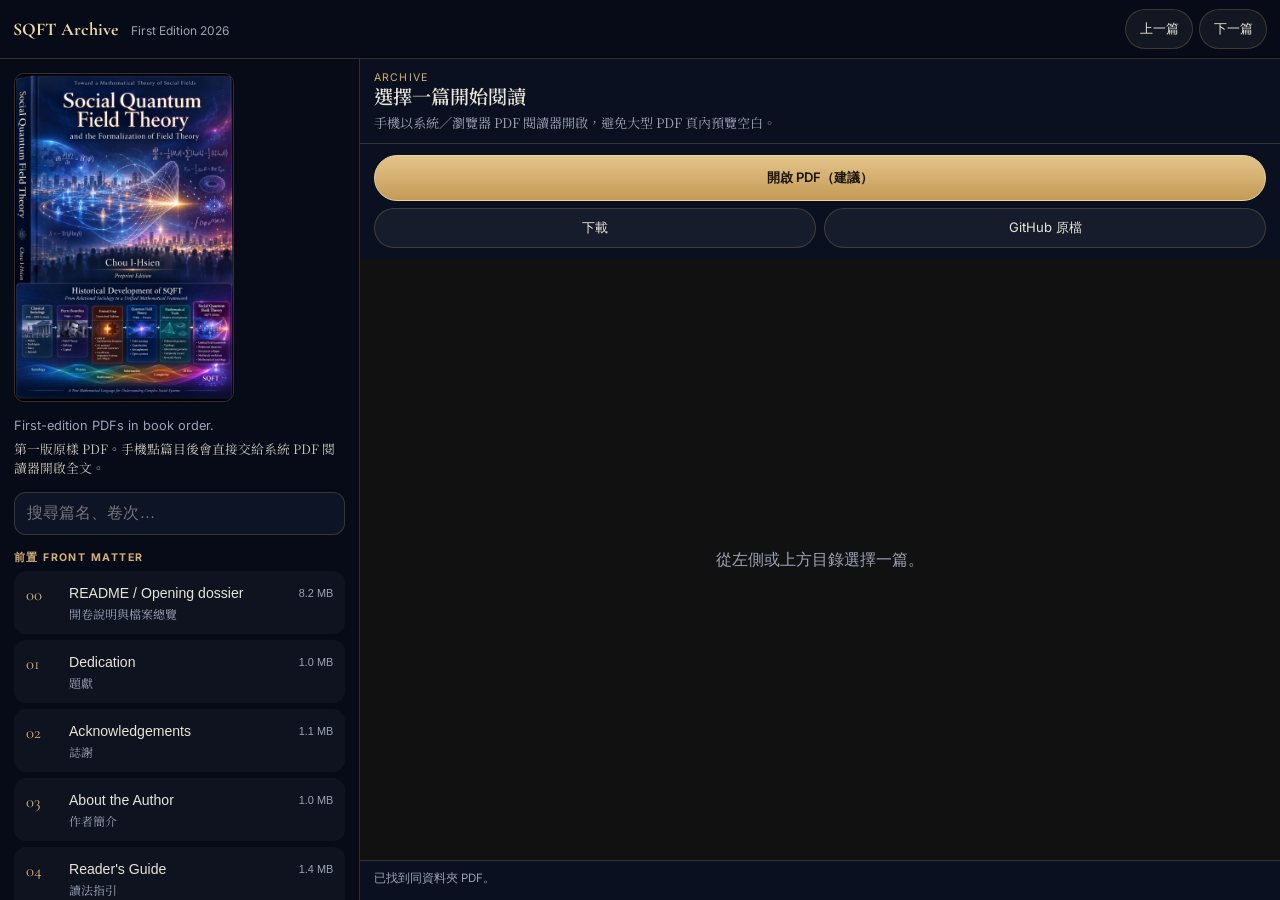
<file: originals/catalog.html>
<!DOCTYPE html>
<html lang="zh-Hant">
<head>
  <meta charset="UTF-8" />
  <meta name="viewport" content="width=device-width, initial-scale=1, viewport-fit=cover" />
  <meta name="apple-mobile-web-app-capable" content="yes" />
  <meta name="mobile-web-app-capable" content="yes" />
  <title>Social Quantum Field Theory — First Edition Archive | 第一版原檔目錄</title>
  <meta name="author" content="周易先 (Chou I-Hsien)" />
  <meta name="description" content="第一版原樣 PDF 檔案索引：依學術書閱讀順序瀏覽前後置、分卷正文與附錄。" />
  <link rel="preconnect" href="https://fonts.googleapis.com" />
  <link rel="preconnect" href="https://fonts.gstatic.com" crossorigin />
  <link href="https://fonts.googleapis.com/css2?family=Cormorant+Garamond:wght@600;700&family=Inter:wght@400;500;600&family=Noto+Serif+TC:wght@500;600;700&display=swap" rel="stylesheet" />
  <style>
    :root {
      --navy: #070b18;
      --navy-2: #10182c;
      --ink: #e8e4d8;
      --muted: #9aa3b8;
      --gold: #d4af77;
      --gold-2: #f0d9a8;
      --line: rgba(212, 175, 119, 0.22);
      --safe-t: env(safe-area-inset-top, 0px);
      --safe-b: env(safe-area-inset-bottom, 0px);
    }
    * { box-sizing: border-box; margin: 0; padding: 0; }
    html, body { height: 100%; background: var(--navy); color: var(--ink); }
    body {
      font-family: Inter, "Noto Sans TC", system-ui, sans-serif;
      -webkit-text-size-adjust: 100%;
    }
    a { color: var(--gold-2); }
    button, .btn {
      appearance: none;
      border: 1px solid var(--line);
      background: rgba(255,255,255,0.05);
      color: var(--ink);
      border-radius: 999px;
      padding: 0.55rem 0.85rem;
      font-size: 0.82rem;
      cursor: pointer;
      text-decoration: none;
      display: inline-flex;
      align-items: center;
      justify-content: center;
      gap: 0.3rem;
      min-height: 40px;
      -webkit-tap-highlight-color: transparent;
    }
    button:disabled { opacity: 0.35; }
    .btn-gold {
      background: linear-gradient(180deg, #e4c48a, #c49a55);
      color: #1a1408;
      border-color: #e8d3a4;
      font-weight: 600;
    }

    .app {
      min-height: 100dvh;
      min-height: 100svh;
      display: flex;
      flex-direction: column;
    }
    header {
      position: sticky;
      top: 0;
      z-index: 20;
      display: flex;
      align-items: center;
      justify-content: space-between;
      gap: 0.6rem;
      padding: calc(0.55rem + var(--safe-t)) 0.8rem 0.55rem;
      border-bottom: 1px solid var(--line);
      background: rgba(7, 11, 24, 0.94);
    }
    .brand strong {
      font-family: "Cormorant Garamond", "Noto Serif TC", serif;
      font-size: 1.12rem;
      color: var(--gold-2);
    }
    .brand em { display: none; color: var(--muted); font-style: normal; font-size: 0.75rem; }
    .header-actions { display: flex; gap: 0.35rem; flex-shrink: 0; }
    .header-actions .desk-only { display: none; }

    .stage { flex: 1; min-height: 0; display: flex; flex-direction: column; }
    aside, .reader { min-height: 0; }

    aside { padding: 0.9rem 0.85rem calc(1.4rem + var(--safe-b)); }
    .cover-wrap {
      width: min(42vw, 168px);
      margin: 0 auto 0.85rem;
      border-radius: 10px;
      overflow: hidden;
      border: 1px solid var(--line);
    }
    .cover-wrap img { width: 100%; display: block; }
    .lede { font-size: 0.8rem; color: var(--muted); line-height: 1.55; margin-bottom: 0.85rem; text-align: center; }
    .lede .zh { display: block; font-family: "Noto Serif TC", serif; color: #c9c3b4; margin-top: 0.2rem; }
    .search {
      width: 100%;
      margin-bottom: 0.85rem;
      background: #0c1426;
      border: 1px solid var(--line);
      color: var(--ink);
      border-radius: 12px;
      padding: 0.72rem 0.8rem;
      font-size: 16px; /* iOS zoom prevent */
    }
    .group { margin-bottom: 1rem; }
    .group h2 {
      font-size: 0.66rem;
      letter-spacing: 0.14em;
      text-transform: uppercase;
      color: var(--gold);
      margin: 0.15rem 0 0.4rem;
    }
    .item {
      width: 100%;
      text-align: left;
      border-radius: 12px;
      padding: 0.72rem 0.7rem;
      margin-bottom: 0.38rem;
      border: 1px solid transparent;
      background: rgba(255,255,255,0.03);
      display: grid;
      grid-template-columns: 2.2rem 1fr auto;
      gap: 0.5rem;
      align-items: start;
    }
    .item.active { border-color: var(--line); background: rgba(212,175,119,0.14); }
    .num { font-family: "Cormorant Garamond", serif; color: var(--gold); font-size: 1.05rem; }
    .item .title { font-size: 0.88rem; line-height: 1.35; }
    .item .sub { display: block; font-family: "Noto Serif TC", serif; color: var(--muted); font-size: 0.75rem; margin-top: 0.12rem; }
    .meta { color: var(--muted); font-size: 0.68rem; padding-top: 0.18rem; white-space: nowrap; }

    .reader {
      display: none;
      flex-direction: column;
      background: #0a1020;
      min-height: 70dvh;
    }
    body.reading aside { display: none; }
    body.reading .reader { display: flex; flex: 1; }
    .reader-bar { padding: 0.75rem 0.85rem 0.65rem; border-bottom: 1px solid var(--line); }
    .kicker { color: var(--gold); font-size: 0.66rem; letter-spacing: 0.12em; text-transform: uppercase; }
    .reader-bar h1 {
      font-family: "Cormorant Garamond", "Noto Serif TC", serif;
      font-size: 1.2rem;
      font-weight: 600;
      line-height: 1.3;
      margin: 0.15rem 0;
    }
    .reader-bar .zh { color: var(--muted); font-size: 0.82rem; font-family: "Noto Serif TC", serif; }
    .actions {
      display: grid;
      grid-template-columns: 1fr 1fr;
      gap: 0.45rem;
      padding: 0.7rem 0.85rem;
    }
    .actions .btn-gold { grid-column: 1 / -1; min-height: 46px; }
    .viewer {
      position: relative;
      flex: 1;
      min-height: 58dvh;
      background: #111;
    }
    .viewer iframe, .empty, .fail {
      position: absolute; inset: 0; width: 100%; height: 100%; border: 0;
    }
    .empty, .fail {
      display: flex; flex-direction: column; align-items: center; justify-content: center;
      text-align: center; padding: 1.2rem; color: var(--muted); gap: 0.55rem;
    }
    .fail { display: none; }
    .hidden { display: none !important; }
    .foot {
      padding: 0.55rem 0.85rem calc(0.8rem + var(--safe-b));
      border-top: 1px solid var(--line);
      color: var(--muted);
      font-size: 0.72rem;
      line-height: 1.5;
    }

    @media (min-width: 900px) {
      .app { display: grid; grid-template-columns: 360px 1fr; grid-template-rows: auto 1fr; height: 100dvh; }
      header { grid-column: 1 / -1; }
      .stage { display: contents; }
      aside, .reader { display: block; overflow: auto; }
      body.reading aside { display: block; }
      .reader { min-height: 0; display: flex; }
      .brand em { display: inline; margin-left: 0.55rem; }
      .header-actions .desk-only { display: inline-flex; }
      .cover-wrap { width: 100%; max-width: 220px; margin-left: 0; }
      .lede { text-align: left; }
      .viewer { min-height: auto; }
      aside { border-right: 1px solid var(--line); overflow: auto; }
    }
  </style>
</head>
<body>
  <div class="app">
    <header>
      <div class="brand">
        <strong>SQFT Archive</strong>
        <em>First Edition 2026</em>
      </div>
      <div class="header-actions">
        <button type="button" id="btn-back" class="hidden">目錄</button>
        <button type="button" id="btn-prev">上一篇</button>
        <button type="button" id="btn-next">下一篇</button>
      </div>
    </header>

    <div class="stage">
      <aside id="shelf">
        <div class="cover-wrap"><img id="cover" alt="SQFT cover" /></div>
        <p class="lede">
          First-edition PDFs in book order.
          <span class="zh">第一版原樣 PDF。手機點篇目後會直接交給系統 PDF 閱讀器開啟全文。</span>
        </p>
        <input class="search" id="search" type="search" placeholder="搜尋篇名、卷次…" enterkeyhint="search" />
        <nav id="toc"></nav>
      </aside>

      <section class="reader" id="reader">
        <div class="reader-bar">
          <div class="kicker" id="kicker">Archive</div>
          <h1 id="now-title">選擇一篇開始閱讀</h1>
          <div class="zh" id="now-zh">手機以系統／瀏覽器 PDF 閱讀器開啟，避免大型 PDF 頁內預覽空白。</div>
        </div>
        <div class="actions">
          <a class="btn btn-gold" id="btn-open" href="#" target="_blank" rel="noopener">開啟 PDF（建議）</a>
          <a class="btn" id="btn-download" href="#" download>下載</a>
          <a class="btn" id="btn-github" href="#" target="_blank" rel="noopener">GitHub 原檔</a>
        </div>
        <div class="viewer">
          <div class="empty" id="empty">
            <p>從左側或上方目錄選擇一篇。</p>
          </div>
          <div class="fail" id="fail">
            <p>頁內預覽在這台手機可能被系統擋住，尤其是 10MB 以上的分卷。</p>
            <p>請改點金色按鈕「開啟 PDF」。</p>
          </div>
          <iframe id="frame" class="hidden" title="PDF preview" allow="fullscreen"></iframe>
        </div>
        <div class="foot" id="status"></div>
      </section>
    </div>
  </div>

  <script>
    const FILES = [
      { id: "readme", group: "前置 Front matter", n: "00", file: "Social Quantum Field Theory. README.pdf", en: "README / Opening dossier", zh: "開卷說明與檔案總覽", bytes: 8578253 },
      { id: "dedication", group: "前置 Front matter", n: "01", file: "Dedication.pdf", en: "Dedication", zh: "題獻", bytes: 1060499 },
      { id: "ack", group: "前置 Front matter", n: "02", file: "Acknowledgements.pdf", en: "Acknowledgements", zh: "誌謝", bytes: 1177509 },
      { id: "author", group: "前置 Front matter", n: "03", file: "About the Author.pdf", en: "About the Author", zh: "作者簡介", bytes: 1076009 },
      { id: "guide", group: "前置 Front matter", n: "04", file: "Reader's Guide.pdf", en: "Reader's Guide", zh: "讀法指引", bytes: 1478530 },
      { id: "roadmap", group: "前置 Front matter", n: "05", file: "Edition Roadmap.pdf", en: "Edition Roadmap", zh: "版本路線圖", bytes: 6893588 },
      { id: "librarian", group: "前置 Front matter", n: "06", file: "Librarian's Record. Catalog Entry for the First Edition Archive.pdf", en: "Librarian's Record", zh: "圖書館編目紀錄", bytes: 1318987 },
      { id: "cert", group: "前置 Front matter", n: "07", file: "Archival Certification.pdf", en: "Archival Certification", zh: "典藏證明", bytes: 1393942 },
      { id: "hist", group: "前置 Front matter", n: "08", file: "Historical Note for Future Editions.pdf", en: "Historical Note for Future Editions", zh: "給未來版本的歷史註記", bytes: 1543986 },
      { id: "compact", group: "全書總冊 Compact copy", n: "A", file: "Social Quantum Field Theory - Chou I-Hsien (First Edition 2026).pdf", en: "First Edition 2026 — compact copy", zh: "第一版 2026 總冊／精簡本", bytes: 5422831 },
      { id: "vol1", group: "分卷正文 Volumes", n: "I", file: "Social Quantum Field Theory. First Edition (2026) 1~10 Volume I.pdf", en: "Volume I · Chapters 1–10", zh: "第一卷 · 第 1–10 章", bytes: 11380657 },
      { id: "vol2", group: "分卷正文 Volumes", n: "II", file: "Social Quantum Field Theory.  First Edition (2026) 11~19 Volume II.pdf", en: "Volume II · Chapters 11–19", zh: "第二卷 · 第 11–19 章", bytes: 18638837 },
      { id: "vol3", group: "分卷正文 Volumes", n: "III", file: "Social Quantum Field Theory 20~30  Volume III.pdf", en: "Volume III · Chapters 20–30", zh: "第三卷 · 第 20–30 章", bytes: 14821315 },
      { id: "vol4", group: "分卷正文 Volumes", n: "IV", file: "Social Quantum Field Theory 31~40.pdf", en: "Volume IV · Chapters 31–40", zh: "第四卷 · 第 31–40 章", bytes: 14942628 },
      { id: "vol5", group: "分卷正文 Volumes", n: "V", file: "Social Quantum Field Theory 41~51.pdf", en: "Volume V · Chapters 41–51", zh: "第五卷 · 第 41–51 章", bytes: 17951108 },
      { id: "afterword", group: "後置 Back matter", n: "09", file: "Afterword The Mathematical Vision of Social Quantum Field Theory.pdf", en: "Afterword · Mathematical Vision", zh: "後記 · 數學視野", bytes: 1460847 },
      { id: "postscript", group: "後置 Back matter", n: "10", file: "Postscript Reflections on the Mathematical Philosophy of Social Quantum Field Theory.pdf", en: "Postscript · Mathematical Philosophy", zh: "附記 · 數學哲學省思", bytes: 1488412 },
      { id: "applw", group: "後置 Back matter", n: "11", file: "Appendix L ~W.pdf", en: "Appendix L–W", zh: "附錄 L–W", bytes: 15173750 },
      { id: "appxy", group: "後置 Back matter", n: "12", file: "Appendix X ~Y.pdf", en: "Appendix X–Y", zh: "附錄 X–Y", bytes: 1191010 },
      { id: "refs", group: "後置 Back matter", n: "13", file: "References.pdf", en: "References", zh: "參考文獻", bytes: 1690395 },
      { id: "index", group: "後置 Back matter", n: "14", file: "Index.pdf", en: "Index", zh: "索引", bytes: 1451516 }
    ];

    const REPO = "SUDOZAPP/SQFT_Second_Edition";
    const DIR = "originals";
    const isFinePointer = window.matchMedia("(hover: hover) and (pointer: fine)").matches;
    const isCoarse = window.matchMedia("(pointer: coarse)").matches || /iPhone|iPad|iPod|Android/i.test(navigator.userAgent);

    let current = -1;
    let localMode = false;

    const $ = (id) => document.getElementById(id);
    const enc = (name) => name.split("/").map(encodeURIComponent).join("/");
    const fmt = (n) => (n >= 1048576 ? (n / 1048576).toFixed(1) + " MB" : Math.round(n / 1024) + " KB");
    const remote = (file) => `https://cdn.jsdelivr.net/gh/${REPO}@main/${DIR}/${enc(file)}`;
    const raw = (file) => `https://raw.githubusercontent.com/${REPO}/refs/heads/main/${DIR}/${enc(file)}`;
    const blob = (file) => `https://github.com/${REPO}/blob/main/${DIR}/${enc(file)}`;

    function src(file) {
      const href = localMode ? enc(file) : remote(file);
      return { href, raw: localMode ? enc(file) : raw(file), github: blob(file) };
    }

    function openPdfOnMobile(item) {
      const s = src(item.file);
      // Same-tab navigation is more reliable than target=_blank in Android WebView / LINE.
      // Use the direct raw file online so the OS/browser can hand the PDF to its reader.
      window.location.assign(localMode ? s.href : s.raw);
    }

    function renderToc(filter = "") {
      const q = filter.trim().toLowerCase();
      const groups = [];
      for (const item of FILES) {
        const hay = (item.en + " " + item.zh + " " + item.file + " " + item.group).toLowerCase();
        if (q && !hay.includes(q)) continue;
        const last = groups[groups.length - 1];
        if (!last || last.name !== item.group) groups.push({ name: item.group, items: [item] });
        else last.items.push(item);
      }
      $("toc").innerHTML = groups.map(g => `
        <section class="group">
          <h2>${g.name}</h2>
          ${g.items.map(item => {
            const i = FILES.indexOf(item);
            return `<button class="item${i === current ? " active" : ""}" data-index="${i}">
              <span class="num">${item.n}</span>
              <span><span class="title">${item.en}</span><span class="sub">${item.zh}</span></span>
              <span class="meta">${fmt(item.bytes)}</span>
            </button>`;
          }).join("")}
        </section>`).join("") || `<p class="lede">沒有符合的篇目。</p>`;
    }

    function openAt(index, autoLaunch) {
      if (index < 0 || index >= FILES.length) return;
      current = index;
      const item = FILES[index];
      const s = src(item.file);
      $("kicker").textContent = item.group + " · " + fmt(item.bytes);
      $("now-title").textContent = item.en;
      $("now-zh").textContent = item.zh;
      $("btn-open").href = isCoarse ? (localMode ? s.href : s.raw) : s.href;
      if (isCoarse) $("btn-open").removeAttribute("target");
      else $("btn-open").setAttribute("target", "_blank");
      $("btn-download").href = isCoarse ? (localMode ? s.href : s.raw) : s.href;
      $("btn-download").setAttribute("download", item.file);
      $("btn-github").href = s.github;
      $("btn-prev").disabled = index === 0;
      $("btn-next").disabled = index === FILES.length - 1;
      document.body.classList.add("reading");
      $("btn-back").classList.toggle("hidden", isFinePointer && !isCoarse);
      location.hash = item.id;
      renderToc($("search").value);

      $("empty").classList.add("hidden");
      $("fail").style.display = "flex";
      $("frame").classList.add("hidden");

      // Desktop / large screen: try in-page preview.
      // Phones: do not iframe 10MB+ PDFs; they show title and a blank pane.
      const tooHeavyForEmbed = item.bytes > 4_000_000 && isCoarse;
      if (!tooHeavyForEmbed && (isFinePointer || item.bytes < 3_000_000)) {
        $("fail").style.display = "none";
        $("frame").classList.remove("hidden");
        $("frame").src = s.href;
      }

      $("status").innerHTML = isCoarse
        ? `${item.file}<br>手機版會直接交給系統／瀏覽器 PDF 閱讀器開啟，避免大型 PDF 頁內預覽空白。`
        : `${item.file}`;

      if (autoLaunch && isCoarse) {
        openPdfOnMobile(item);
      }
    }

    $("toc").addEventListener("click", (e) => {
      const btn = e.target.closest("[data-index]");
      if (!btn) return;
      const index = Number(btn.dataset.index);

      if (isCoarse) {
        current = index;
        openPdfOnMobile(FILES[index]);
        return;
      }

      openAt(index, false);
    });
    $("btn-prev").addEventListener("click", () => openAt(current < 0 ? 0 : current - 1, false));
    $("btn-next").addEventListener("click", () => openAt(current + 1, false));
    $("btn-back").addEventListener("click", () => {
      document.body.classList.remove("reading");
      $("btn-back").classList.add("hidden");
    });
    $("search").addEventListener("input", (e) => renderToc(e.target.value));

    $("btn-open").addEventListener("click", (e) => {
      if (current < 0) { e.preventDefault(); return; }
      if (isCoarse) {
        e.preventDefault();
        openPdfOnMobile(FILES[current]);
      }
    });

    (async function init() {
      try {
        const res = await fetch(enc("cover_opt.jpg"), { method: "HEAD" });
        localMode = res.ok;
      } catch { localMode = false; }
      $("cover").src = localMode ? enc("cover_opt.jpg") : remote("cover_opt.jpg");
      renderToc();
      const wanted = location.hash.replace("#", "");
      const idx = FILES.findIndex(x => x.id === wanted);
      if (idx >= 0) openAt(idx, false);
      $("status").textContent = localMode
        ? "已找到同資料夾 PDF。"
        : "線上模式。手機請點篇目後按「開啟 PDF」。";
    })();
  </script>
</body>
</html>
</file>
